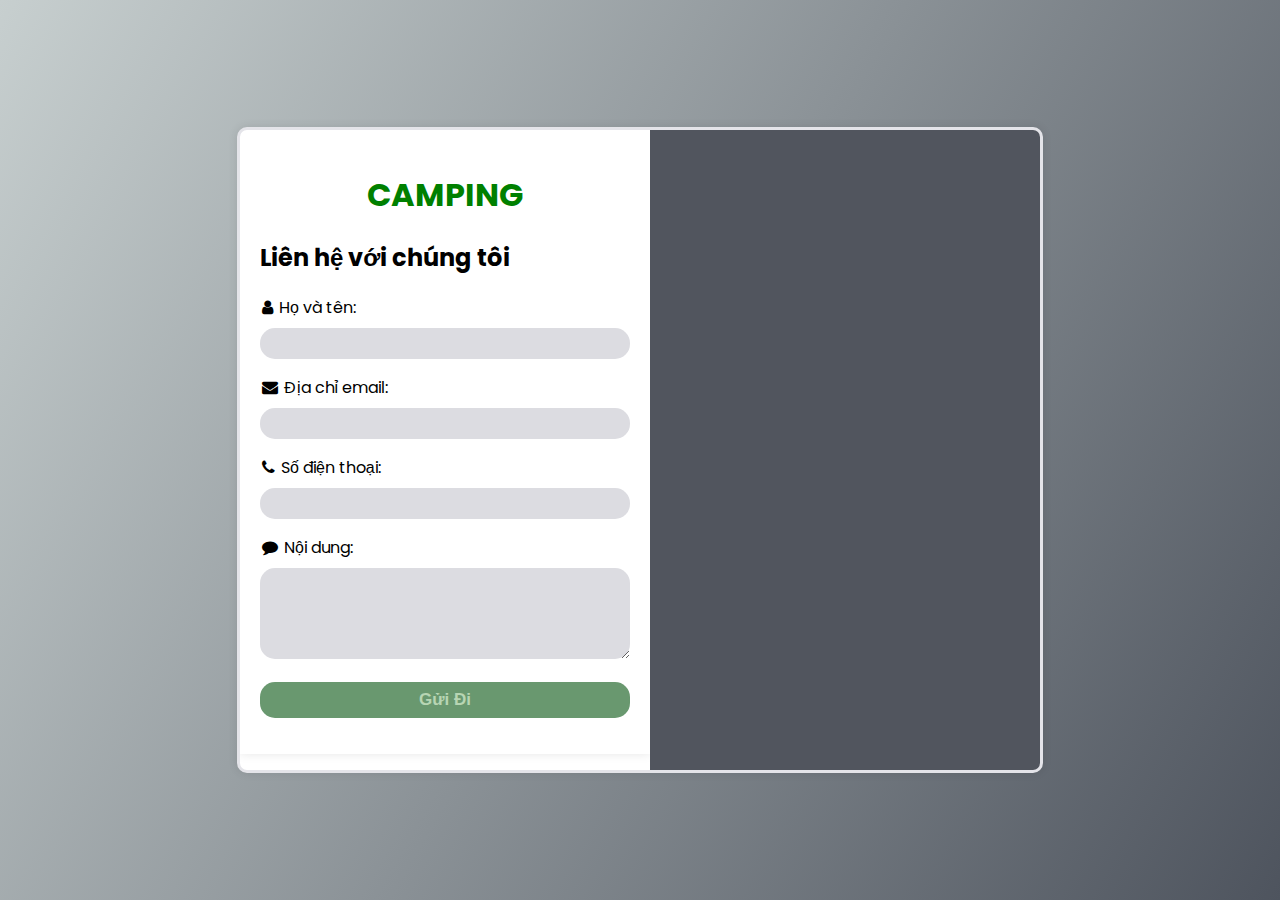
<file: Contact.html>
<!DOCTYPE html>
<html lang="en">

<head>
    <meta charset="UTF-8">
    <meta name="viewport" 
          content="width=device-width, initial-scale=1.0">
    <title>Feedback Form with Map</title>
    <link rel="stylesheet" href="css/Contact.css">
    <link rel="stylesheet" 
          href="https://cdnjs.cloudflare.com/ajax/libs/font-awesome/4.7.0/css/font-awesome.css"
          integrity="sha512-5A8nwdMOWrSz20fDsjczgUidUBR8liPYU+WymTZP1lmY9G6Oc7HlZv156XqnsgNUzTyMefFTcsFH/tnJE/+xBg=="
          crossorigin="anonymous"
          referrerpolicy="no-referrer" />
</head>

<body>
    <div class="ffbox">
        <div class="ffbox1">
            <h1 class="gfg">CAMPING</h1>
            <h2>Liên hệ với chúng tôi</h2>
            <form>
                <label for="fullName">
                    <i class="fa fa-solid fa-user" style="margin: 2px;"></i>
                    Họ và tên:
                </label>
                <input type="text" id="fullName" name="fullName" required>

                <label for="email">
                    <i class="fa fa-solid fa-envelope" style="margin: 2px;"></i>
                    Địa chỉ email:
                </label>
                <input type="email" id="email" name="email" required>

                <label for="mobile">
                    <i class="fa fa-solid fa-phone" style="margin: 2px;"></i>
                    Số điện thoại:
                </label>
                <input type="tel" id="mobile" name="mobile" required>

                <label for="msg">
                    <i class="fa fa-solid fa-comment" style="margin: 2px;"></i>
                    Nội dung:
                </label>
                <textarea id="msg" name="msg" rows="5" required></textarea>

                <button type="submit">Gửi Đi </button>
            </form>
        </div>
        <div class="map-div">
            <iframe src="https://www.google.com/maps/embed?pb=!1m18!1m12!1m3!1d3918.662979487163!2d106.62648407615187!3d10.855943457073104!2m3!1f0!2f0!3f0!3m2!1i1024!2i768!4f13.1!3m3!1m2!1s0x317529deaaaaaaab%3A0xce800a25143c8e3a!2zQ2FvIMSQ4bqzbmcgU8OgaSBHw7Ju!5e0!3m2!1svi!2s!4v1702963476861!5m2!1svi!2s"
                    width="370" 
                    height="95%" 
                    allowfullscreen="" 
                    loading="lazy" 
                    referrerpolicy="no-referrer-when-downgrade">
            </iframe>
        </div>
    </div>
</body>

</html>
</file>
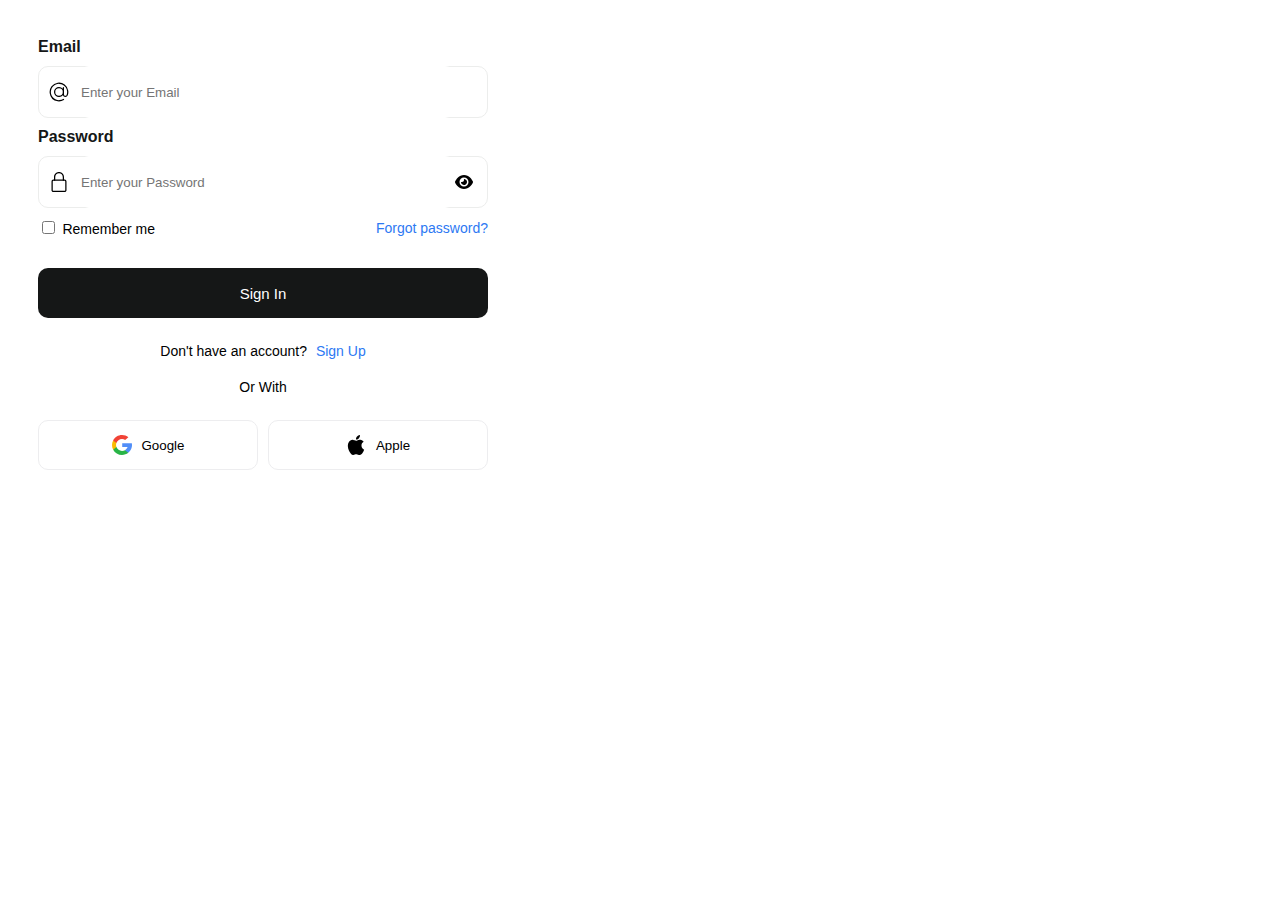
<file: Login.html>
<!DOCTYPE html>
<html lang="en">

<head>
  <meta charset="UTF-8">
  <meta name="viewport" content="width=device-width, initial-scale=1.0">
  <title>Feedback Form with Map</title>
  <link rel="stylesheet" href="css/Login.css">
  <link rel="stylesheet"
    href="https://cdnjs.cloudflare.com/ajax/libs/font-awesome/4.7.0/css/font-awesome.css"
    integrity="sha512-5A8nwdMOWrSz20fDsjczgUidUBR8liPYU+WymTZP1lmY9G6Oc7HlZv156XqnsgNUzTyMefFTcsFH/tnJE/+xBg=="
    crossorigin="anonymous"
    referrerpolicy="no-referrer" />
</head>

<body>
 <div class="Container">
<form class="form">
    <div class="flex-column">
      <label>Email </label></div>
      <div class="inputForm">
        <svg height="20" viewBox="0 0 32 32" width="20" xmlns="http://www.w3.org/2000/svg"><g id="Layer_3" data-name="Layer 3"><path d="m30.853 13.87a15 15 0 0 0 -29.729 4.082 15.1 15.1 0 0 0 12.876 12.918 15.6 15.6 0 0 0 2.016.13 14.85 14.85 0 0 0 7.715-2.145 1 1 0 1 0 -1.031-1.711 13.007 13.007 0 1 1 5.458-6.529 2.149 2.149 0 0 1 -4.158-.759v-10.856a1 1 0 0 0 -2 0v1.726a8 8 0 1 0 .2 10.325 4.135 4.135 0 0 0 7.83.274 15.2 15.2 0 0 0 .823-7.455zm-14.853 8.13a6 6 0 1 1 6-6 6.006 6.006 0 0 1 -6 6z"></path></g></svg>
        <input type="text" class="input" placeholder="Enter your Email">
      </div>
    
    <div class="flex-column">
      <label>Password </label></div>
      <div class="inputForm">
        <svg height="20" viewBox="-64 0 512 512" width="20" xmlns="http://www.w3.org/2000/svg"><path d="m336 512h-288c-26.453125 0-48-21.523438-48-48v-224c0-26.476562 21.546875-48 48-48h288c26.453125 0 48 21.523438 48 48v224c0 26.476562-21.546875 48-48 48zm-288-288c-8.8125 0-16 7.167969-16 16v224c0 8.832031 7.1875 16 16 16h288c8.8125 0 16-7.167969 16-16v-224c0-8.832031-7.1875-16-16-16zm0 0"></path><path d="m304 224c-8.832031 0-16-7.167969-16-16v-80c0-52.929688-43.070312-96-96-96s-96 43.070312-96 96v80c0 8.832031-7.167969 16-16 16s-16-7.167969-16-16v-80c0-70.59375 57.40625-128 128-128s128 57.40625 128 128v80c0 8.832031-7.167969 16-16 16zm0 0"></path></svg>        
        <input type="password" class="input" placeholder="Enter your Password">
        <svg viewBox="0 0 576 512" height="1em" xmlns="http://www.w3.org/2000/svg"><path d="M288 32c-80.8 0-145.5 36.8-192.6 80.6C48.6 156 17.3 208 2.5 243.7c-3.3 7.9-3.3 16.7 0 24.6C17.3 304 48.6 356 95.4 399.4C142.5 443.2 207.2 480 288 480s145.5-36.8 192.6-80.6c46.8-43.5 78.1-95.4 93-131.1c3.3-7.9 3.3-16.7 0-24.6c-14.9-35.7-46.2-87.7-93-131.1C433.5 68.8 368.8 32 288 32zM144 256a144 144 0 1 1 288 0 144 144 0 1 1 -288 0zm144-64c0 35.3-28.7 64-64 64c-7.1 0-13.9-1.2-20.3-3.3c-5.5-1.8-11.9 1.6-11.7 7.4c.3 6.9 1.3 13.8 3.2 20.7c13.7 51.2 66.4 81.6 117.6 67.9s81.6-66.4 67.9-117.6c-11.1-41.5-47.8-69.4-88.6-71.1c-5.8-.2-9.2 6.1-7.4 11.7c2.1 6.4 3.3 13.2 3.3 20.3z"></path></svg>
      </div>
    
    <div class="flex-row">
      <div>
      <input type="checkbox">
      <label>Remember me </label>
      </div>
      <span class="span">Forgot password?</span>
    </div>
    <button class="button-submit">Sign In</button>
    <p class="p">Don't have an account? <span class="span">Sign Up</span>

    </p><p class="p line">Or With</p>

    <div class="flex-row">
      <button class="btn google">
        <svg version="1.1" width="20" id="Layer_1" xmlns="http://www.w3.org/2000/svg" xmlns:xlink="http://www.w3.org/1999/xlink" x="0px" y="0px" viewBox="0 0 512 512" style="enable-background:new 0 0 512 512;" xml:space="preserve">
<path style="fill:#FBBB00;" d="M113.47,309.408L95.648,375.94l-65.139,1.378C11.042,341.211,0,299.9,0,256
	c0-42.451,10.324-82.483,28.624-117.732h0.014l57.992,10.632l25.404,57.644c-5.317,15.501-8.215,32.141-8.215,49.456
	C103.821,274.792,107.225,292.797,113.47,309.408z"></path>
<path style="fill:#518EF8;" d="M507.527,208.176C510.467,223.662,512,239.655,512,256c0,18.328-1.927,36.206-5.598,53.451
	c-12.462,58.683-45.025,109.925-90.134,146.187l-0.014-0.014l-73.044-3.727l-10.338-64.535
	c29.932-17.554,53.324-45.025,65.646-77.911h-136.89V208.176h138.887L507.527,208.176L507.527,208.176z"></path>
<path style="fill:#28B446;" d="M416.253,455.624l0.014,0.014C372.396,490.901,316.666,512,256,512
	c-97.491,0-182.252-54.491-225.491-134.681l82.961-67.91c21.619,57.698,77.278,98.771,142.53,98.771
	c28.047,0,54.323-7.582,76.87-20.818L416.253,455.624z"></path>
<path style="fill:#F14336;" d="M419.404,58.936l-82.933,67.896c-23.335-14.586-50.919-23.012-80.471-23.012
	c-66.729,0-123.429,42.957-143.965,102.724l-83.397-68.276h-0.014C71.23,56.123,157.06,0,256,0
	C318.115,0,375.068,22.126,419.404,58.936z"></path>

</svg>
   
        Google 
        
      </button><button class="btn apple">
<svg version="1.1" height="20" width="20" id="Capa_1" xmlns="http://www.w3.org/2000/svg" xmlns:xlink="http://www.w3.org/1999/xlink" x="0px" y="0px" viewBox="0 0 22.773 22.773" style="enable-background:new 0 0 22.773 22.773;" xml:space="preserve"> <g> <g> <path d="M15.769,0c0.053,0,0.106,0,0.162,0c0.13,1.606-0.483,2.806-1.228,3.675c-0.731,0.863-1.732,1.7-3.351,1.573 c-0.108-1.583,0.506-2.694,1.25-3.561C13.292,0.879,14.557,0.16,15.769,0z"></path> <path d="M20.67,16.716c0,0.016,0,0.03,0,0.045c-0.455,1.378-1.104,2.559-1.896,3.655c-0.723,0.995-1.609,2.334-3.191,2.334 c-1.367,0-2.275-0.879-3.676-0.903c-1.482-0.024-2.297,0.735-3.652,0.926c-0.155,0-0.31,0-0.462,0 c-0.995-0.144-1.798-0.932-2.383-1.642c-1.725-2.098-3.058-4.808-3.306-8.276c0-0.34,0-0.679,0-1.019 c0.105-2.482,1.311-4.5,2.914-5.478c0.846-0.52,2.009-0.963,3.304-0.765c0.555,0.086,1.122,0.276,1.619,0.464 c0.471,0.181,1.06,0.502,1.618,0.485c0.378-0.011,0.754-0.208,1.135-0.347c1.116-0.403,2.21-0.865,3.652-0.648 c1.733,0.262,2.963,1.032,3.723,2.22c-1.466,0.933-2.625,2.339-2.427,4.74C17.818,14.688,19.086,15.964,20.67,16.716z"></path> </g></g></svg>

        Apple 
        
</button></div></form>
</div>
</body>

</html>
</file>
<file: css/Contact.css>
/* style.css */
@import url('https://fonts.googleapis.com/css2?family=Poppins&display=swap');

body {
    font-family: 'Poppins', sans-serif;
    margin: 0;
    padding: 0;
    display: flex;
    align-items: center;
    justify-content: center;
    min-height: 100vh;
    background-image:
        linear-gradient(120deg, #c7cfcf 0%, #4e545e 100%);
}

.ffbox {
    display: flex;
    width: 80%;
    max-width: 800px;
    background-color: #fff;
    border: 3px solid #e4e4e9;
    box-shadow: 0 0 10px rgba(0, 0, 0, 0.1);
    overflow: hidden;
    border-radius: 10px;
    flex-wrap: wrap;
}

.ffbox1 {
    flex: 1;
    padding: 20px;
    box-shadow: 0 0 10px rgba(0, 0, 0, 0.1);
}

.ffbox1 label {
    display: block;
    margin-bottom: 8px;
}

.ffbox1 input,
.ffbox1 textarea {
    width: 100%;
    padding: 8px;
    margin-bottom: 16px;
    box-sizing: border-box;
    border-radius: 15px;
    background-color: #dcdce1;
    border: none;
}

.ffbox1 textarea {
    resize: vertical;
}

.ffbox1 {
    margin-bottom: 16px;
}

.ffbox1 label {
    margin-right: 16px;
}

.map-div {
    flex: 1;
    background-color: #eee;
}

button {
    width: 100%;
    padding: 8px;
    margin-bottom: 16px;
    box-sizing: border-box;
    border-radius: 15px;
    background-color: rgb(105, 152, 111);
    color: rgb(183, 213, 179);
    font-size: 17px;
    font-weight: 700;
    border: #a2c2ee;
}

button:hover {
    background-color: rgb(52, 98, 58);
}

.map-div iframe {
    border: 0;
    padding: 10px;
}

.gfg {
    text-align: center;
    color: green;
}

.map-div {
    background-color: rgb(81, 85, 94);
}
</file>
<file: css/Login.css>
/* From Uiverse.io by micaelgomestavares */ 
.form {
  display: flex;
  flex-direction: column;
  gap: 10px;
  background-color: #ffffff;
  padding: 30px;
  width: 450px;
  border-radius: 20px;
  font-family: -apple-system, BlinkMacSystemFont, 'Segoe UI', Roboto, Oxygen, Ubuntu, Cantarell, 'Open Sans', 'Helvetica Neue', sans-serif;
}

::placeholder {
  font-family: -apple-system, BlinkMacSystemFont, 'Segoe UI', Roboto, Oxygen, Ubuntu, Cantarell, 'Open Sans', 'Helvetica Neue', sans-serif;
}

.form button {
  align-self: flex-end;
}

.flex-column > label {
  color: #151717;
  font-weight: 600;
}

.inputForm {
  border: 1.5px solid #ecedec;
  border-radius: 10px;
  height: 50px;
  display: flex;
  align-items: center;
  padding-left: 10px;
  transition: 0.2s ease-in-out;
}

.input {
  margin-left: 10px;
  border-radius: 10px;
  border: none;
  width: 85%;
  height: 100%;
}

.input:focus {
  outline: none;
}

.inputForm:focus-within {
  border: 1.5px solid #2d79f3;
}

.flex-row {
  display: flex;
  flex-direction: row;
  align-items: center;
  gap: 10px;
  justify-content: space-between;
}

.flex-row > div > label {
  font-size: 14px;
  color: black;
  font-weight: 400;
}

.span {
  font-size: 14px;
  margin-left: 5px;
  color: #2d79f3;
  font-weight: 500;
  cursor: pointer;
}

.button-submit {
  margin: 20px 0 10px 0;
  background-color: #151717;
  border: none;
  color: white;
  font-size: 15px;
  font-weight: 500;
  border-radius: 10px;
  height: 50px;
  width: 100%;
  cursor: pointer;
}

.button-submit:hover {
  background-color: #252727;
}

.p {
  text-align: center;
  color: black;
  font-size: 14px;
  margin: 5px 0;
}

.btn {
  margin-top: 10px;
  width: 100%;
  height: 50px;
  border-radius: 10px;
  display: flex;
  justify-content: center;
  align-items: center;
  font-weight: 500;
  gap: 10px;
  border: 1px solid #ededef;
  background-color: white;
  cursor: pointer;
  transition: 0.2s ease-in-out;
}

.btn:hover {
  border: 1px solid #2d79f3;
  ;
}
</file>
